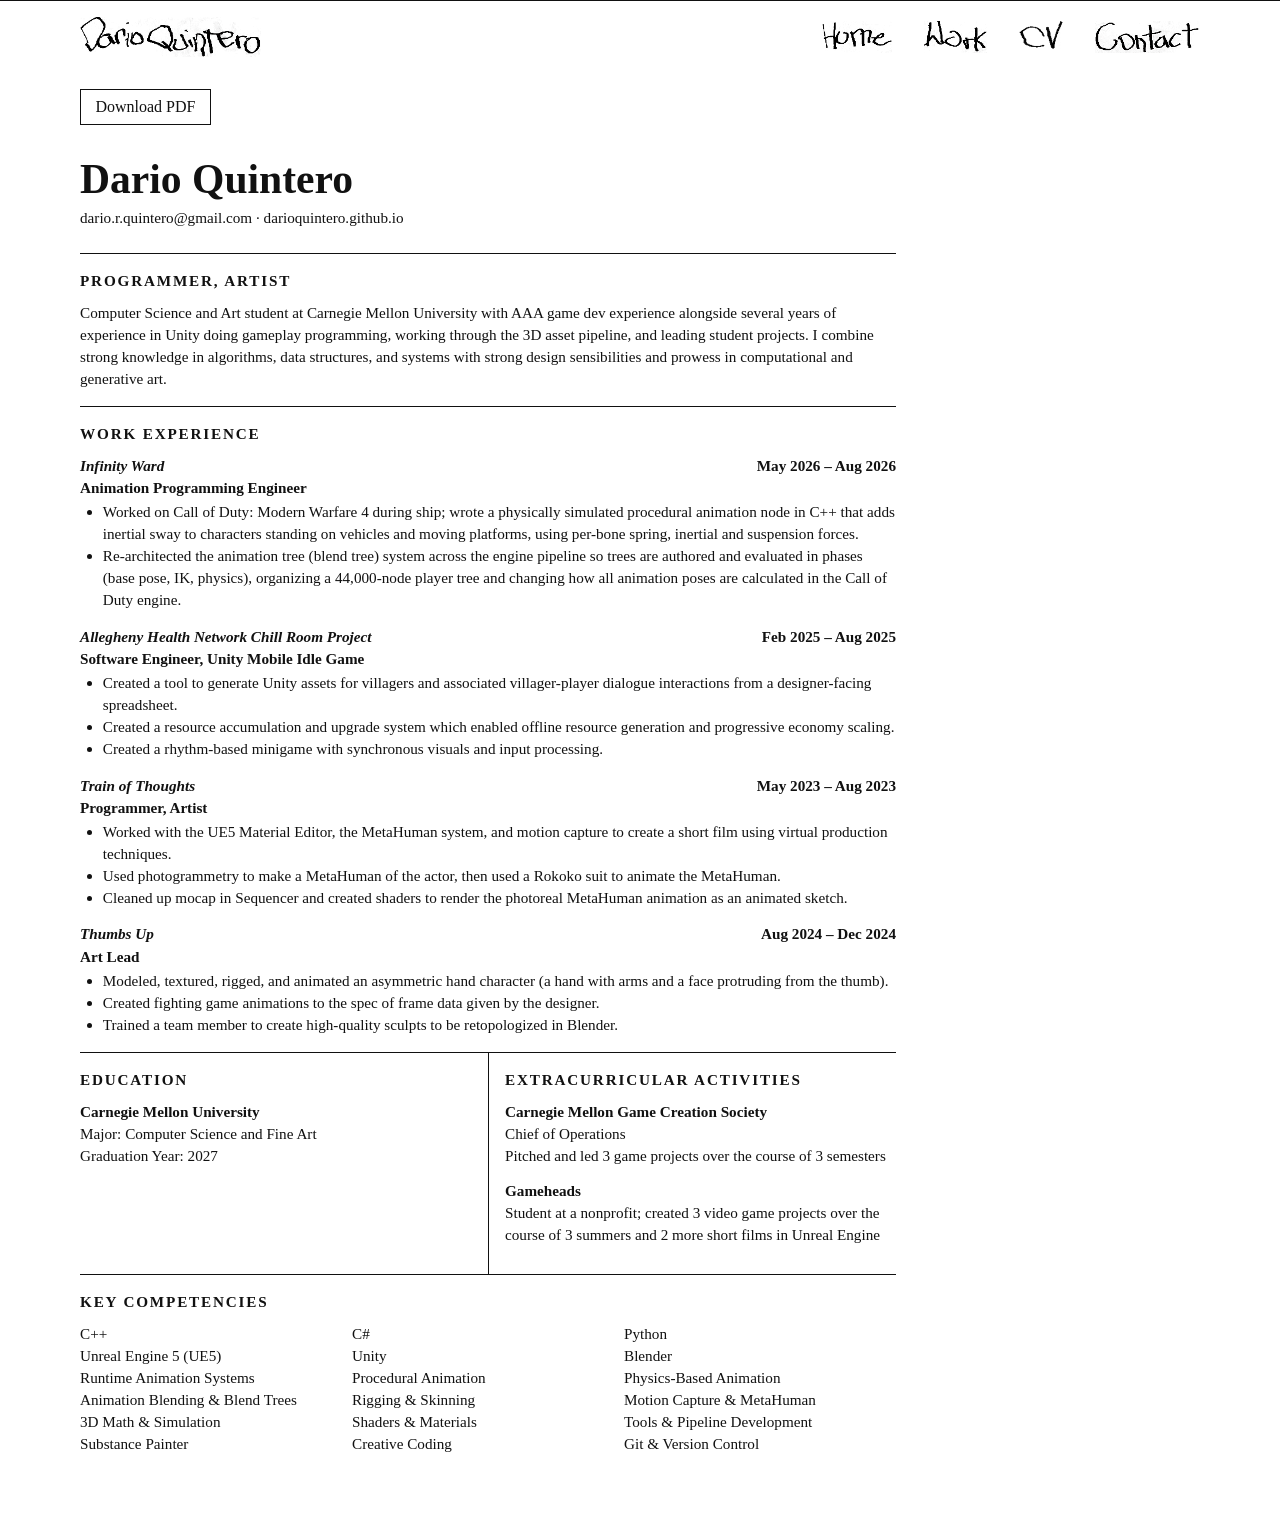
<file: cv.html>
<!DOCTYPE html>
<html lang="en">
<head>
  <meta charset="UTF-8">
  <meta name="viewport" content="width=device-width, initial-scale=1.0">
  <title>CV — Dario Quintero</title>
  <link rel="stylesheet" href="style.css">
</head>
<body>

  <header class="site-header">
    <a href="index.html" class="site-name"><img src="assets/images/logo.webp" alt="Dario Quintero"></a>
    <nav>
      <a href="index.html"><img src="assets/images/home.webp" alt="Home"></a>
      <a href="works.html"><img src="assets/images/work.webp" alt="Work"></a>
      <a href="cv.html"><img src="assets/images/cv.webp" alt="CV"></a>
      <a data-email><img src="assets/images/contact.webp" alt="Contact"></a>
    </nav>
  </header>


  <!-- Your CV / resume.
       "Download PDF" downloads assets/Dario-Quintero-Resume.pdf. That PDF is
       re-made from this page automatically whenever you commit a change to
       cv.html or style.css. To re-make it by hand: python tools/make-resume-pdf.py
       Styling is under "CV page" in style.css.

       To edit: change the text below. To add a job, copy a whole
       <div class="entry"> ... </div> block. To add a bullet, copy an <li> line. -->
  <main class="cv">
    <p class="cv-actions"><a href="assets/Dario-Quintero-Resume.pdf" download>Download PDF</a></p>

    <article class="resume">
      <header class="resume-head">
        <h1>Dario Quintero</h1>
        <p>
          <span class="print-only">669-225-9829 · </span>
          <a data-email="show"></a> ·
          <a href="https://darioquintero.github.io">darioquintero.github.io</a>
        </p>
      </header>

      <section>
        <h2>Programmer, Artist</h2>
        <p>Computer Science and Art student at Carnegie Mellon University with AAA game dev experience alongside several years of experience in Unity doing gameplay programming, working through the 3D asset pipeline, and leading student projects. I combine strong knowledge in algorithms, data structures, and systems with strong design sensibilities and prowess in computational and generative art.</p>
      </section>

      <section>
        <h2>Work Experience</h2>

        <div class="entry">
          <div class="entry-head"><h3>Infinity Ward</h3><span>May 2026 – Aug 2026</span></div>
          <p class="role">Animation Programming Engineer</p>
          <ul>
            <li>Worked on Call of Duty: Modern Warfare 4 during ship; wrote a physically simulated procedural animation node in C++ that adds inertial sway to characters standing on vehicles and moving platforms, using per-bone spring, inertial and suspension forces.</li>
            <li>Re-architected the animation tree (blend tree) system across the engine pipeline so trees are authored and evaluated in phases (base pose, IK, physics), organizing a 44,000-node player tree and changing how all animation poses are calculated in the Call of Duty engine.</li>
          </ul>
        </div>
        
        <div class="entry">
          <div class="entry-head"><h3>Allegheny Health Network Chill Room Project</h3><span>Feb 2025 – Aug 2025</span></div>
          <p class="role">Software Engineer, Unity Mobile Idle Game</p>
          <ul>
            <li>Created a tool to generate Unity assets for villagers and associated villager-player dialogue interactions from a designer-facing spreadsheet.</li>
            <li>Created a resource accumulation and upgrade system which enabled offline resource generation and progressive economy scaling.</li>
            <li>Created a rhythm-based minigame with synchronous visuals and input processing.</li>
          </ul>
        </div>

        <div class="entry">
          <div class="entry-head"><h3>Train of Thoughts</h3><span>May 2023 – Aug 2023</span></div>
          <p class="role">Programmer, Artist</p>
          <ul>
            <li>Worked with the UE5 Material Editor, the MetaHuman system, and motion capture to create a short film using virtual production techniques.</li>
            <li>Used photogrammetry to make a MetaHuman of the actor, then used a Rokoko suit to animate the MetaHuman.</li>
            <li>Cleaned up mocap in Sequencer and created shaders to render the photoreal MetaHuman animation as an animated sketch.</li>
          </ul>
        </div>

        <div class="entry">
          <div class="entry-head"><h3>Thumbs Up</h3><span>Aug 2024 – Dec 2024</span></div>
          <p class="role">Art Lead</p>
          <ul>
            <li>Modeled, textured, rigged, and animated an asymmetric hand character (a hand with arms and a face protruding from the thumb).</li>
            <li>Created fighting game animations to the spec of frame data given by the designer.</li>
            <li>Trained a team member to create high-quality sculpts to be retopologized in Blender.</li>
          </ul>
        </div>
      </section>

      <div class="resume-split">
        <section>
          <h2>Education</h2>
          <h3>Carnegie Mellon University</h3>
          <p>Major: Computer Science and Fine Art<br>Graduation Year: 2027</p>
        </section>

        <section>
          <h2>Extracurricular Activities</h2>
          <h3>Carnegie Mellon Game Creation Society</h3>
          <p>Chief of Operations<br>Pitched and led 3 game projects over the course of 3 semesters</p>
          <h3>Gameheads</h3>
          <p>Student at a nonprofit; created 3 video game projects over the course of 3 summers and 2 more short films in Unreal Engine</p>
        </section>
      </div>

      <section>
        <h2>Key Competencies</h2>
        <!-- Listed left to right, row by row. Worded to match the terms
             used in technical animator / animation programmer / technical
             artist postings, so recruiter searches find them. -->
        <ul class="resume-columns">
          <li>C++</li>
          <li>C#</li>
          <li>Python</li>
          <li>Unreal Engine 5 (UE5)</li>
          <li>Unity</li>
          <li>Blender</li>
          <li>Runtime Animation Systems</li>
          <li>Procedural Animation</li>
          <li>Physics-Based Animation</li>
          <li>Animation Blending &amp; Blend Trees</li>
          <li>Rigging &amp; Skinning</li>
          <li>Motion Capture &amp; MetaHuman</li>
          <li>3D Math &amp; Simulation</li>
          <li>Shaders &amp; Materials</li>
          <li>Tools &amp; Pipeline Development</li>
          <li>Substance Painter</li>
          <li>Creative Coding</li>
          <li>Git &amp; Version Control</li>
        </ul>
      </section>
    </article>
  </main>

  <script src="js/site.js"></script>
</body>
</html>
</file>
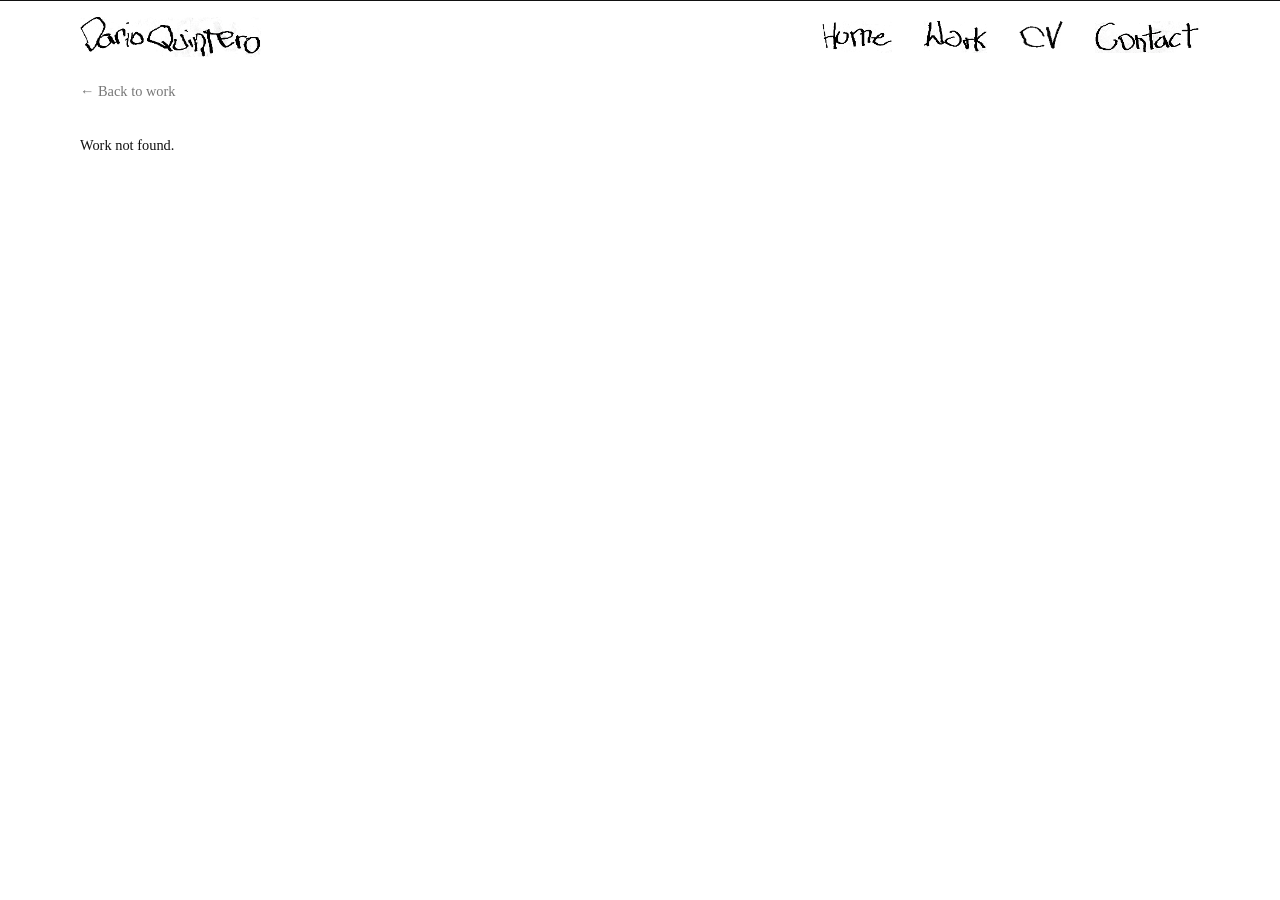
<file: work.html>
<!DOCTYPE html>
<html lang="en">
<head>
  <meta charset="UTF-8">
  <meta name="viewport" content="width=device-width, initial-scale=1.0">
  <title>Dario Quintero</title>
  <link rel="stylesheet" href="style.css">
</head>
<body class="work-page">

  <header class="site-header">
    <a href="index.html" class="site-name"><img src="assets/images/logo.webp" alt="Dario Quintero"></a>
    <nav>
      <a href="index.html"><img src="assets/images/home.webp" alt="Home"></a>
      <a href="works.html"><img src="assets/images/work.webp" alt="Work"></a>
      <a href="cv.html"><img src="assets/images/cv.webp" alt="CV"></a>
      <a data-email><img src="assets/images/contact.webp" alt="Contact"></a>
    </nav>
  </header>

  <!-- One page for every work. js/work.js fills this in based on the
       ?id= in the address, e.g. work.html?id=plant-matter

       Left: back link, the work's text, prev/next.
       Right: the work's images and videos, large. -->
  <main class="work-layout">

    <aside class="work-side">
      <a href="works.html" class="work-back">← Back to work</a>

      <div id="work-text" class="work-text"></div>

      <nav id="work-prevnext" class="work-prevnext"></nav>
    </aside>

    <section id="work-media" class="work-media"></section>

  </main>

  <script src="js/works.js"></script>
  <script src="js/pages.js"></script>
  <script src="js/markdown.js"></script>
  <script src="js/work.js"></script>
  <!-- The page editor: only switches on when running python tools/edit.py -->
  <script src="js/editor.js"></script>
  <script src="js/site.js"></script>
</body>
</html>
</file>
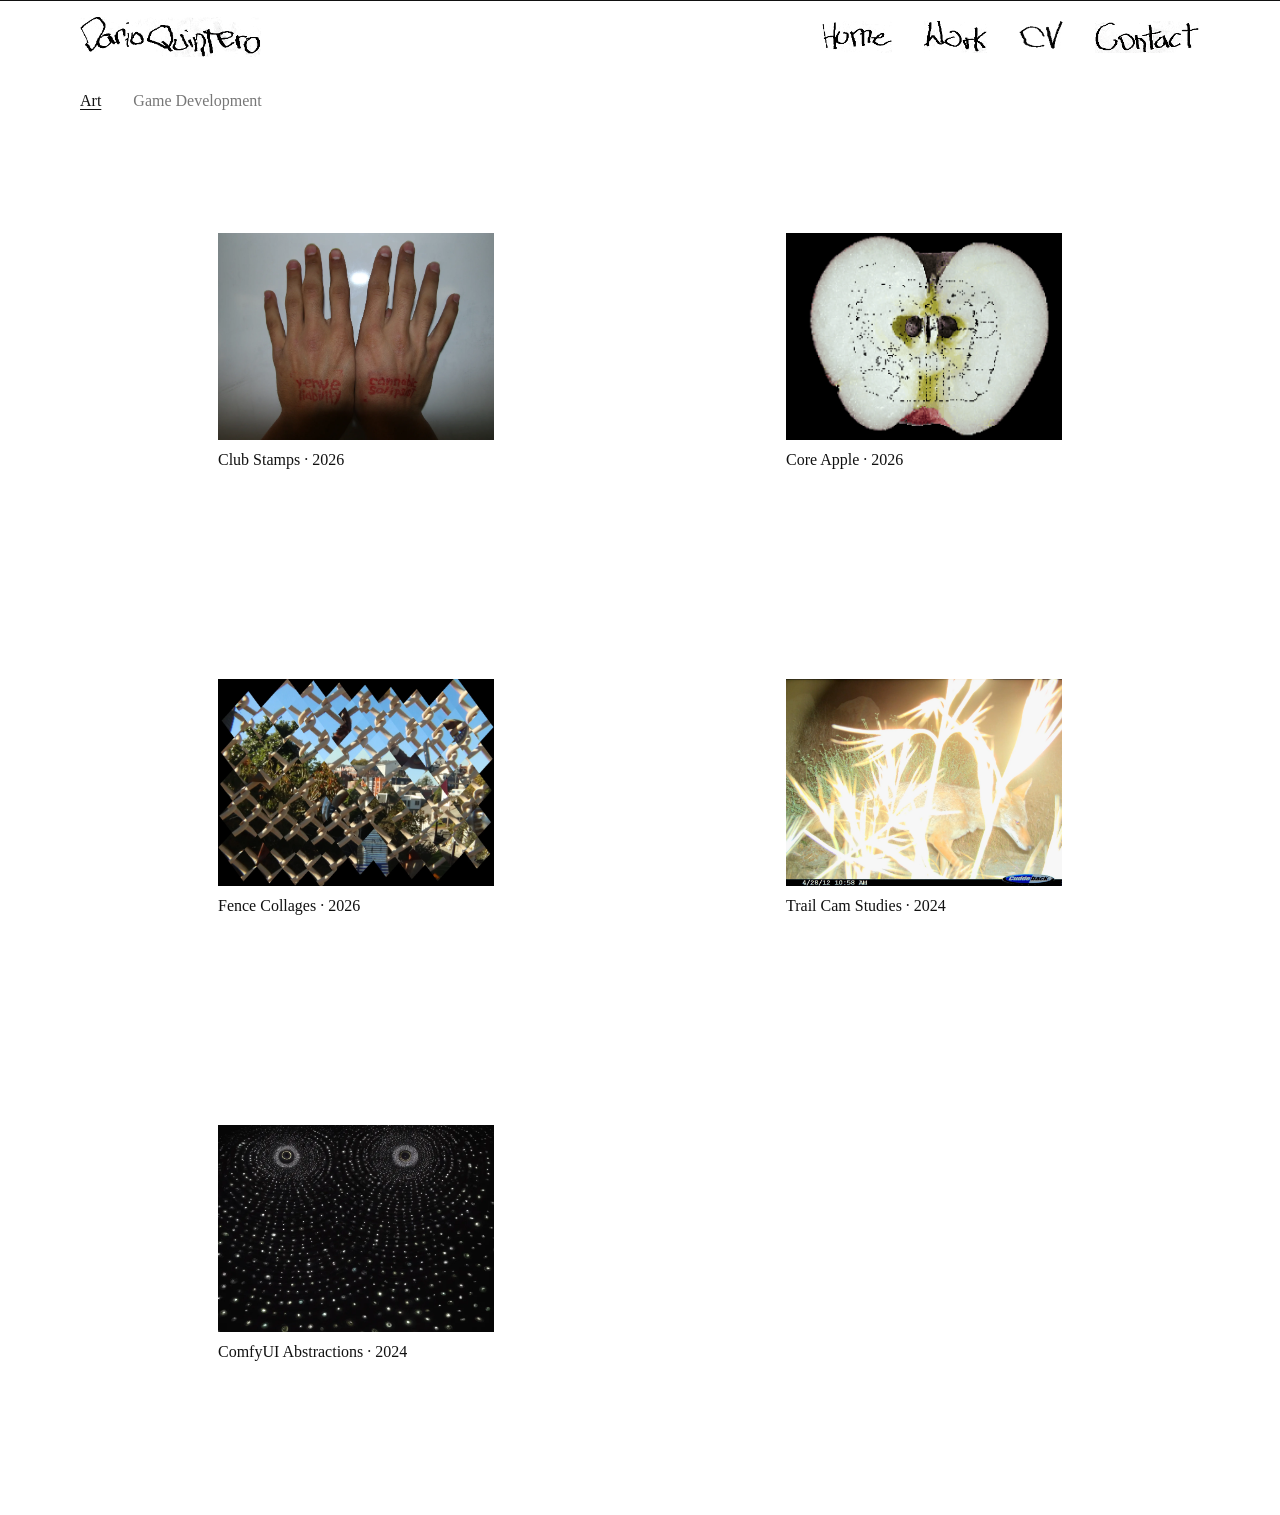
<file: works.html>
<!DOCTYPE html>
<html lang="en">
<head>
  <meta charset="UTF-8">
  <meta name="viewport" content="width=device-width, initial-scale=1.0">
  <title>Work — Dario Quintero</title>
  <link rel="stylesheet" href="style.css">
</head>
<body>

  <header class="site-header">
    <a href="index.html" class="site-name"><img src="assets/images/logo.webp" alt="Dario Quintero"></a>
    <nav>
      <a href="index.html"><img src="assets/images/home.webp" alt="Home"></a>
      <a href="works.html"><img src="assets/images/work.webp" alt="Work"></a>
      <a href="cv.html"><img src="assets/images/cv.webp" alt="CV"></a>
      <a data-email><img src="assets/images/contact.webp" alt="Contact"></a>
    </nav>
  </header>

  <main>
    <!-- Works: filled in automatically from js/works.js -->
    <section class="work">
      <!-- Tag buttons, built from the works' tags in js/works.js -->
      <nav id="tag-filter" class="tag-filter" aria-label="Filter works by tag"></nav>
      <ul id="works-grid" class="works-grid"></ul>
    </section>
  </main>

  <script src="js/works.js"></script>
  <script src="js/main.js"></script>
  <script src="js/site.js"></script>
</body>
</html>
</file>
<file: style.css>
/* ─────────────────────────────────────────────────────────────
   Minimal white theme. Everything you'd want to tweak first
   (colors, font, spacing) is in :root just below.
   ───────────────────────────────────────────────────────────── */

/* ── Fonts: Presidencia, from assets/fonts ─────────────────────
   One family, four weights:
     300 Fina · 400 Base · 700 Firme · 800 Fuerte
   Use font-weight to pick one, font-style: italic for italics.
   "Presidencia Versalitas" is the small-caps cut, if you want it. */


@font-face {
  font-family: "Presidencia";
  src: url("assets/fonts/Presidencia Fina/Presidencia Fina.woff2") format("woff2");
  font-weight: 300;
  font-style: normal;
  font-display: block;
}

@font-face {
  font-family: "Presidencia";
  src: url("assets/fonts/Presidencia Fina/Presidencia Fina Italic.woff2") format("woff2");
  font-weight: 300;
  font-style: italic;
  font-display: block;
}

@font-face {
  font-family: "Presidencia Versalitas";
  src: url("assets/fonts/Presidencia Fina/Presidencia Fina Versalitas.woff2") format("woff2");
  font-weight: 300;
  font-style: normal;
  font-display: block;
}

@font-face {
  font-family: "Presidencia";
  src: url("assets/fonts/Presidencia Base/Presidencia Base.woff2") format("woff2");
  font-weight: 400;
  font-style: normal;
  font-display: block;
}

@font-face {
  font-family: "Presidencia";
  src: url("assets/fonts/Presidencia Base/Presidencia Base Italic.woff2") format("woff2");
  font-weight: 400;
  font-style: italic;
  font-display: block;
}

@font-face {
  font-family: "Presidencia Versalitas";
  src: url("assets/fonts/Presidencia Base/Presidencia Base Versalitas.woff2") format("woff2");
  font-weight: 400;
  font-style: normal;
  font-display: block;
}

@font-face {
  font-family: "Presidencia";
  src: url("assets/fonts/Presidencia Firme/Presidencia Firme.woff2") format("woff2");
  font-weight: 700;
  font-style: normal;
  font-display: block;
}

@font-face {
  font-family: "Presidencia";
  src: url("assets/fonts/Presidencia Firme/Presidencia Firme Italic.woff2") format("woff2");
  font-weight: 700;
  font-style: italic;
  font-display: block;
}

@font-face {
  font-family: "Presidencia Versalitas";
  src: url("assets/fonts/Presidencia Firme/Presidencia Firme Versalitas.woff2") format("woff2");
  font-weight: 700;
  font-style: normal;
  font-display: block;
}

@font-face {
  font-family: "Presidencia";
  src: url("assets/fonts/Presidencia Fuerte/Presidencia Fuerte.woff2") format("woff2");
  font-weight: 800;
  font-style: normal;
  font-display: block;
}

@font-face {
  font-family: "Presidencia";
  src: url("assets/fonts/Presidencia Fuerte/Presidencia Fuerte Italic.woff2") format("woff2");
  font-weight: 800;
  font-style: italic;
  font-display: block;
}

@font-face {
  font-family: "Presidencia Versalitas";
  src: url("assets/fonts/Presidencia Fuerte/Presidencia Fuerte Versalitas.woff2") format("woff2");
  font-weight: 800;
  font-style: normal;
  font-display: block;
}

:root {
  --bg: #fff;
  --ink: #111;
  --muted: #777;
  --line: #111;
  --placeholder: #f1f1f1;

  /* Two font settings: one for the header and headings,
     one for small info text (paragraphs, captions, etc.).
     Both are Times New Roman for now. */
  --font-display: "Times New Roman", Times, serif;
  --font-text: "Times New Roman", Times, serif;

  /* Spacing scale. Every margin, padding and gap on the site uses one of
     these four steps, each double the last, so spacing stays consistent:
       xs  inside a small group: thumbnail ↔ title, heading ↔ its text
       s   paragraphs, gaps between images in a row, top of the content
       m   between works or media, between columns
       l   between sections, bottom of the page                          */
  --space-xxs: 0rem;
  --space-xs: 0.5rem;
  --space-s:  1rem;
  --space-m:  2rem;
  --space-l:  4rem;


  --edge: 5rem;         /* left/right page margin: header, content
                           and work pages all line up with it */
  --max-width: 1020px;  /* width of the centered column (bio) */
}

* { box-sizing: border-box; }


body {
  margin: 0;
  background: var(--bg);
  color: var(--ink);
  font-family: var(--font-text);   /* everything defaults to the small-text font */

  /* Header, then main below it, filling the rest of the window. */
  display: flex;
  flex-direction: column;
  min-height: 100vh;
  font-size: 16px;
  line-height: 1.5;
}

/* The header and all headings use Presidencia */
.site-header, h1, h2, h3 { font-family: var(--font-display); }

a { color: inherit; text-decoration: none; }
a:hover { color: var(--muted); }

img { display: block; width: 100%; height: auto; }

main {
  flex: 1;
  width: 100%;
  padding: 0 var(--edge) var(--space-l);
}
/* The bio page keeps the narrower centered column. */
main.bio {
  max-width: var(--max-width);
  margin: 0 auto;
  padding: 0 var(--space-s) var(--space-l);
}

.placeholder {
  width: 100%;
  height: 100%;
  background: var(--placeholder);
  display: flex;
  align-items: center;
  justify-content: center;
  color: var(--muted);
}

/* ── Header ─────────────────────────────────────────────────── */

.site-header {
  position: relative;
  display: flex;
  justify-content: space-between;
  align-items: center;                 /* menu lined up with the middle of the logo */
  padding: var(--space-s) var(--edge);
  border-top: 1px solid var(--line);   /* the line across the top of the sketch */
  /* Thin gray line along the bottom, between the page margins */
/*  background: linear-gradient(#000000, #bbb) bottom / calc(100% - 2 * var(--edge)) 1px no-repeat; */
  
}
.site-header-line{
  position: absolute;
  pointer-events: none;
  bottom: 0;
  left: var(--edge);
  width: calc(100% - 2 * var(--edge));
  height: 25%;
}

.site-name { font-size: 1.5rem; }
.site-name img {
  height: 2.5rem;       /* size of the logo in the header */
  width: auto;
}

.site-header nav { display: flex; gap: var(--space-m); }
.site-header nav img {
  height: 2rem;          /* size of the Home / Work / Contact images */
  width: auto;
}
.site-header nav a:hover img { opacity: 0.6; }   /* fade a little on hover */

/* ── Intro: text + splash ───────────────────────────────────── */

/* Home page: text + photo on the left, the scratcher on the right. */
main.home {
  display: grid;
  grid-template-columns: 18rem 1fr;    /* width of the text column on the left : scratcher area */
  gap: var(--space-m);                 /* space between the text column and the scratcher */
  align-items: start;
  align-content: start;               /* the row is as tall as the scratcher, even if the window is taller */
  padding-top: var(--space-s);         /* space below the header: same on every page */
  padding-bottom: var(--space-s);      /* small, so the page fits the window without scrolling */
}
.intro-text p { margin: 0 0 var(--space-s); }   /* space below each paragraph */
.intro-text a { color: revert; text-decoration: underline; }   /* normal blue/purple links */
/* The text and photo column is as tall as the scratcher, and the photo
   fills what's left below the text, so its bottom lines up with the
   scratcher's bottom. (It's cropped from the center to fit.) */
.intro-text {
  grid-column: 1;         /* on the left */
  grid-row: 1;
  align-self: stretch;
  display: flex;
  flex-direction: column;
}
.intro-text p:last-of-type { margin-bottom: 0; }   /* the photo's margin sets the gap below the text */
.intro-portrait {
  height: 16.5rem;        /* size of the photo: change this, and the width follows */
  width: auto;
  aspect-ratio: 17 / 24;  /* shape of the crop (width / height) */
  align-self: flex-start; /* keep its own width instead of stretching to the column */
  margin-top: var(--space-s);   /* space between the text and the photo */
  object-fit: cover;
  object-position: right center;   /* when cropped, keep the right side (where the face is) */
}

.splash {
  grid-column: 2;         /* on the right */
  grid-row: 1;
  /* Exactly as tall as the text + photo column, so the scratcher's top and
     bottom line up with the text's top and the photo's bottom. (container-type: size
     stops the scratcher from making the row taller; the row's height comes
     from the text column, and the splash stretches to fill it.) */
  align-self: stretch;
  container-type: size;   /* (lets the scratcher size itself from this box) */
  width: 100%;
  display: flex;
  justify-content: flex-end;   /* scratcher against the right edge */
  align-items: flex-end;       /* if the window is too narrow for full height, keep the bottoms lined up */
}
.splash .scratcher {
  /* As big as fits in the splash without changing shape: full height,
     unless that would make it wider than the space available. */
  width: min(100cqw, 100cqh * var(--scratcher-aspect, 2));
}

/* ── Scratcher ──────────────────────────────────────────────── */

.scratcher {
  aspect-ratio: var(--scratcher-aspect, 2);   /* width / height, set by scratcher.js from the tile shape */
  position: relative;          /* so the grid and cover can stack on top of each other */
  overflow: hidden;            /* keep the cover's shadow inside the scratcher */
  container-type: inline-size; /* so sizes inside can be given in cqw (% of its width) */
  --scratch-cover: #3c97d0;    /* color of the scratch-off layer */
}

/* Hidden while the thumbnails load, then faded in all at once
   (scratcher.js adds "is-ready"). */
.scratcher > * {
  opacity: 0;
  transition: opacity 0.0s;    /* fade-in length; 0s = appear instantly */
}
.scratcher.is-ready > * {
  opacity: 1;
}


/* The grid of works underneath. Rows/cols are set by scratcher.js
   from the data-rows / data-cols in index.html. */
.scratch-grid {
  position: absolute;
  inset: 0;
  display: grid;
  /* A white frame around every image: the same width at the outer edge
     and between images. In cqw (1cqw = 1% of the scratcher's width), so the
     frame and the images all scale together with the scratcher. */
  --frame: 10.5cqw;             /* width of the frame */
  padding: var(--frame);
  gap: var(--frame);
  background: var(--bg);
}

.scratch-cell {
  display: block;
  min-width: 0;
  min-height: 0;
  background: var(--bg);
  overflow: hidden;
  position: relative;          /* for the hover tint below */
}
/* Hovering a work turns it a little whiter: a white layer over the image.
   Scratcher tiles get "is-hovered" from scratcher.js; Work page thumbnails
   use normal :hover. */
.scratch-cell::after,
.thumb::after {
  content: "";
  position: absolute;
  inset: 0;
  background: #fff;
  opacity: 0;
  transition: opacity 0s;      /* fade-in time (0s = instant) */
  pointer-events: none;
}
.scratch-cell.is-hovered::after,
.works-grid a:hover .thumb::after {
  opacity: 0.35;               /* how white it gets (0 = none, 1 = fully white) */
}
/* Each thumbnail fills its whole tile, cropped evenly from the middle. */
.scratch-cell img,
.scratch-cell .placeholder {
  width: 100%;
  height: 100%;
  object-fit: cover;
  object-position: center;
}

/* The scratch-off layer on top */
.scratch-cover {
  position: absolute;
  inset: 0;
  width: 100%;
  height: 100%;
  touch-action: none;          /* on phones, dragging scratches instead of scrolling */
  image-rendering: pixelated;  /* keep the scratched edges hard, never blurred */

  /* Shadow cast by the cover onto the works underneath. It follows the
     cover's shape, so it shows along the edges of every scratch.
     drop-shadow(right, down, blur, color) */
  filter: drop-shadow(1px 2px 2px rgba(0, 0, 0, 0.5));
}

/* A thin shadow just inside the scratcher's edges, over the cover and the
   works alike. The outer edge stays hard. (blur, color) */
.scratcher::after {
  content: "";
  position: absolute;
  inset: 0;
  box-shadow: inset 0 0 10px rgba(0, 0, 0, 0.3);
  pointer-events: none;        /* scratching passes straight through it */
}

/* Open hand on hover, closed hand while the mouse button is held.
   (Your custom cursor images override these — see "Custom cursors" below.) */
.grabbable {
  cursor: grab;
}
.grabbable:active {
  cursor: grabbing;
}

/* ── Work grid ──────────────────────────────────────────────── */

.work { margin-top: var(--space-s); }   /* space below the header: same on every page */

.work-title {
  font-size: 1.5rem;         /* same size as your name in the header */
  font-weight: 800;
  line-height: 1;
  margin: 0 0 var(--space-s);   /* space between the heading and the tag buttons */
}

/* Tag buttons above the grid on the Work page */
.tag-filter {
  display: flex;
  flex-wrap: wrap;
  gap: var(--space-xs) var(--space-m);   /* between lines (if they wrap) : between tags */
  margin: 0 0 var(--space-m);            /* space between the tags and the grid */
  align-items: center;
}
.tag-filter button {
  font: inherit;
  color: var(--muted);
  background: none;
  border: none;
  padding: 0;
  cursor: pointer;
  text-transform: capitalize;  /* shown as "Code" even though written "code" */
}
.tag-filter button:hover { color: var(--ink); }
.tag-filter button[aria-pressed="true"] {    /* the tag being shown */
  color: var(--ink);
  text-decoration: underline;
  text-underline-offset: 0.2em;
}

.works-grid {
  list-style: none;
  margin: 0;
  padding: 0;
  display: grid;
  grid-template-columns: repeat(2, 1fr);   /* works per row */
  gap: var(--space-m) var(--space-s);   /* between rows : between columns */
}
/* Each work sits small in the middle of its own 4:3 space, with white
   around it, like a print hung on a wall. */
.works-grid li {
  --thumb-size: 50%;           /* thumbnail width, as a share of its space */
  aspect-ratio: 4 / 3;         /* shape of each work's space */
  display: flex;
  align-items: center;         /* thumbnail + title centered up and down… */
  justify-content: center;     /* …and left and right */
}
.works-grid li > a { width: var(--thumb-size); }

.thumb {
  aspect-ratio: 4 / 3;         /* thumbnail shape, same as on the scratcher */
  overflow: hidden;
  position: relative;          /* for the hover tint */
}
.thumb img { height: 100%; object-fit: cover; }

.caption { margin: var(--space-xs) 0 0; }
.works-grid a:hover { color: var(--ink); }   /* titles stay black on hover */

/* ── Single work page ─────────────────────────────────────────
   Under the usual header. Left: a narrow column that stays put (back
   link, the work's text, prev/next). Right: the work's images and
   videos, large. */

.work-layout {
  display: grid;
  grid-template-columns: minmax(220px, 26rem) 1fr;   /* left column width : the rest */
  max-width: none;            /* use the full window, unlike other pages */
  margin: 0;
  padding: 0;
}

.work-side {
  position: sticky;           /* stays in place while the images scroll */
  /* If the text is taller than the window, it scrolls with the page until
     its end comes into view, then stays put (height set in work.js). */
  top: min(0px, calc(100vh - var(--side-height, 0px)));
  align-self: start;
  display: flex;
  flex-direction: column;
  gap: var(--space-m);
  /* top, right (gap to the images), bottom, left (lines up with your name) */
  padding: var(--space-xs) var(--space-m) var(--space-l) var(--edge);
  font-size: 0.9rem;
}
.work-back { color: var(--muted); }
.work-back:hover { color: var(--ink); }

.work-text h1 { font-size: 1rem; font-weight: normal; margin: 0; }
.work-text p { margin: 0 0 var(--space-s); }
.work-text .work-year { color: var(--muted); }

.work-prevnext { }                     /* sits right under the text */

.work-media {
  display: flex;
  flex-direction: column;
  gap: var(--space-m);              /* space between images and videos */
  padding: var(--space-s) var(--edge) var(--space-l) 0;   /* top lines up with the left column; right edge with the header */
  min-width: 0;
  align-items: center;              /* images and videos centered in this area */
}
.work-media > * { max-width: 100%; }
/* YouTube/Vimeo players and placeholders have no size of their own:
   let them use the full width. */
.work-media > .placeholder,
.work-media > .block-media:has(.video-embed) { align-self: stretch; }
.work-media .placeholder { aspect-ratio: 4 / 3; }

/* Images and videos */
.block-media { margin: 0; }
.block-media img,
.block-media video {
  display: block;
  width: auto;                      /* the image's own size, but never wider */
  max-width: 100%;                  /*   than the area or taller than the window */
  height: auto;
  max-height: calc(100vh - 5rem);   /* a tall image still fits on screen */
}
.block-media .caption { margin-top: var(--space-xs); color: var(--muted); font-size: 0.9rem; }

/* "row" blocks: images/videos side by side in equal columns */
.block-row {
  align-self: stretch;              /* use the full width of the area */
  display: grid;
  grid-template-columns: repeat(var(--columns), 1fr);
  gap: var(--space-s);              /* space between the images in a row */
  align-items: start;
}
.block-row .block-media img,
.block-row .block-media video {
  width: 100%;                      /* each image fills its column */
  object-fit: contain;
}

/* Text, headings and links (in the left column) */
.block-text { max-width: 60ch; }
.block-heading { font-size: 1rem; font-weight: normal; margin: var(--space-m) 0 var(--space-xs); }
/* Lists in the page text */
.block-list { max-width: 60ch; margin: 0 0 var(--space-s); padding-left: 1.5em; }
.block-list li { margin: 0.15em 0; }
.block-list a { text-decoration: underline; text-underline-offset: 0.2em; }
.block-link a,
.block-text a { text-decoration: underline; text-underline-offset: 0.2em; }

/* YouTube / Vimeo players: always 16:9, full width */
.video-embed { position: relative; aspect-ratio: 16 / 9; background: var(--placeholder); }
.video-embed iframe { position: absolute; inset: 0; width: 100%; height: 100%; border: 0; }

/* YouTube before it's played: the video's still image with a play button */
.yt-poster { cursor: pointer; background: #000; }
.block-media .yt-poster img {
  position: absolute;
  inset: 0;
  width: 100%;
  height: 100%;
  max-height: none;
  object-fit: cover;
}
.yt-play {
  position: absolute;
  top: 50%;
  left: 50%;
  width: 72px;
  height: 72px;
  transform: translate(-50%, -50%);
  border: 0;
  border-radius: 50%;
  background: rgba(0, 0, 0, 0.6);
  cursor: pointer;
  transition: background 0.2s;
}
.yt-play::after {                  /* the triangle */
  content: "";
  position: absolute;
  top: 50%;
  left: 54%;
  transform: translate(-50%, -50%);
  border-style: solid;
  border-width: 14px 0 14px 24px;
  border-color: transparent transparent transparent #fff;
}
.yt-poster:hover .yt-play { background: rgba(0, 0, 0, 0.85); }

/* Small screens: one column — the text first, then the images. */
@media (max-width: 800px) {
  .work-layout { grid-template-columns: 1fr; }
  .work-side { position: static; height: auto; padding: var(--space-s) var(--edge); gap: var(--space-m); }
  .work-media { padding: 0 var(--edge) var(--space-m); }
  .block-row { grid-template-columns: 1fr; }   /* rows stack on phones */
}

/* ── Bio page ───────────────────────────────────────────────── */

.bio > * { max-width: 640px; }   /* keep lines a readable length */
.bio h2 { font-size: 1rem; margin: var(--space-m) 0 var(--space-xs); }
.bio ul { list-style: none; padding: 0; margin: 0; }

/* ── CV page ──────────────────────────────────────────────────
   cv.html is laid out like a one-page resume, and the same page prints
   to the PDF (the @media print part at the bottom). */

.cv { padding-top: var(--space-s); }   /* space below the header: same on every page */
.cv-actions { margin: 0 0 var(--space-m); }
.cv-actions a {
  display: inline-block;
  font: inherit;
  padding: 0.3em 0.9em;
  border: 1px solid var(--ink);
  background: var(--bg);
  cursor: pointer;
}
.cv-actions a:hover { background: var(--ink); color: var(--bg); }

.resume {
  max-width: 8.5in;                  /* the width of a letter page */
  font-family: "Times New Roman", Times, serif;   /* resume font */
  font-size: 0.95rem;
  line-height: 1.45;
}
.resume p { margin: 0; }
.resume a { text-decoration: none; }
.resume h1 { font-size: 2.6rem; font-weight: bold; line-height: 1.1; margin: 0 0 0.3rem; }
.resume h2 {                         /* section titles: TECHNICAL ARTIST, … */
  font-size: 0.95rem;
  font-weight: bold;
  text-transform: uppercase;
  letter-spacing: 0.12em;
  margin: 0 0 0.6rem;
}
.resume h3 { font-size: 1em; font-weight: bold; margin: 0; }
.resume h1, .resume h2, .resume h3 { font-family: inherit; }   /* same font as the text, not the site's heading font */
.resume section,
.resume-split {
  border-top: 1px solid var(--ink);  /* the line above each section */
  padding: 1rem 0;
}
.resume-head { padding-bottom: 1.5rem; }
.resume ul { margin: 0.15rem 0 0; padding-left: 1.5em; }
.resume-columns {                    /* Key Competencies: three columns, filled row by row */
  list-style: none;
  padding-left: 0 !important;
  display: grid;
  grid-template-columns: repeat(3, 1fr);
}
.entry + .entry { margin-top: 0.9rem; }
.entry-head { display: flex; justify-content: space-between; gap: 1rem; }
.entry-head h3 { font-style: italic; }
.entry-head span { font-weight: bold; white-space: nowrap; }
.role { font-weight: bold; }

/* Education | Extracurricular, side by side with a line between */
.resume-split {
  display: grid;
  grid-template-columns: 1fr 1fr;
  padding: 0;
}
.resume-split section { border-top: 0; }
.resume-split section + section { border-left: 1px solid var(--ink); padding-left: 1rem; }
.resume-split h3 + p { margin-bottom: 0.8rem; }

.print-only { display: none; }       /* phone number: only on the PDF, not the website */

@media (max-width: 600px) {          /* phones */
  .resume h1 { font-size: 2rem; }
  .resume-columns { grid-template-columns: 1fr 1fr; }
  .entry-head { flex-direction: column; gap: 0; }
  .resume-split { grid-template-columns: 1fr; }
  .resume-split section + section { border-left: 0; padding-left: 0; border-top: 1px solid var(--ink); }
}

/* The PDF: only the resume, sized to fit one letter page. */
@page { size: letter; margin: 0.5in 0.65in; }
@media print {
  .site-header, .cv-actions { display: none; }
  body { min-height: 0; }
  main.cv { padding: 0; }
  .resume { max-width: none; font-size: 9.5pt; line-height: 1.3; color: #000; }
  .resume h1 { font-size: 26pt; }
  .resume h2 { font-size: 9.5pt; margin-bottom: 0.45rem; }
  .resume section { padding: 0.55rem 0; }
  .resume-head { padding-bottom: 0.7rem; }
  .entry + .entry { margin-top: 0.45rem; }
  .print-only { display: inline; }
}

/* ── Small screens ──────────────────────────────────────────── */

@media (max-width: 800px) {
  :root { --edge: var(--space-s); }    /* slimmer page margins on phones */
  /* Smaller header images so the logo and menu fit on one row. On very
     narrow phones they shrink further with the screen (vw = % of its width). */
  .site-header { gap: min(var(--space-s), 2.75vw); }
  .site-name img { height: min(1.75rem, 6.4vw); }
  .site-header nav { gap: min(var(--space-s), 2.75vw); }
  .site-header nav img { height: min(1.5rem, 5.5vw); }
  main.home { grid-template-columns: 1fr; gap: var(--space-m); }   /* text and photo on top, scratcher below */
  .splash { width: 100%; grid-column: auto; grid-row: auto; container-type: normal; display: block; }   /* one column on phones */
  .splash .scratcher { width: 100%; }
  .intro-portrait { width: 100%; height: auto; aspect-ratio: auto; }   /* phones: full width, whole photo */
  /* Phones: text, then the scratcher, then the photo. (display: contents
     lets the text and photo be placed separately, around the scratcher.) */
  .intro-text { display: contents; }
  .intro-text p { order: 1; }
  .splash { order: 2; }
  .intro-portrait { order: 3; margin-top: 0; }
  .works-grid { grid-template-columns: repeat(2, 1fr); }
}

@media (max-width: 480px) {
  .works-grid { grid-template-columns: 1fr; }
  .works-grid li { --thumb-size: 80%; }   /* one column on phones: bigger thumbnails */
}

/* ── Custom cursors ─────────────────────────────────────────────
   Two cursor images, in assets/cursors/:
     openhand.svg    hovering over the scratcher
     closedhand.svg  while scratching
   Everywhere else uses the normal system cursors.

   Each line below is:  url("image") X Y, fallback
     X Y       the hotspot: the point in the image that sits on the mouse
               position, from the image's top-left corner (16 16 = center)
     fallback  the system cursor, used if the image can't load
   ───────────────────────────────────────────────────────────── */

:root {
  --cursor-grab:     url("assets/cursors/openhand.svg") 16 16, grab;
  --cursor-grabbing: url("assets/cursors/closedhand.svg") 16 16, grabbing;
}

/* Only on devices with a real mouse/trackpad (not phones), and only when
   the visitor hasn't turned on high contrast in their system. */
@media (hover: hover) and (pointer: fine) and (forced-colors: none) and (prefers-contrast: no-preference) {
  .grabbable {
    cursor: var(--cursor-grab);
  }
  .grabbable:active {
    cursor: var(--cursor-grabbing);
  }
}

/* ── Page editor ──────────────────────────────────────────────
   Only appears when the site is opened with  python tools/edit.py  */

.editor-bar {
  position: fixed;
  right: 1rem;
  bottom: 1rem;
  z-index: 100;
  display: flex;
  align-items: center;
  gap: 0.5rem;
  padding: 0.5rem;
  background: var(--bg);
  border: 1px solid var(--ink);
  font-size: 0.9rem;
}
.editor-bar button,
.editor-chip {
  font: inherit;
  padding: 0.25rem 0.75rem;
  border: 1px solid var(--ink);
  background: var(--bg);
  color: var(--ink);
  cursor: pointer;
}
.editor-bar button:hover,
.editor-chip:hover { background: var(--ink); color: var(--bg); }
.editor-status { color: var(--muted); }

.editor-panel { margin-bottom: 1rem; }
.editor-media { align-self: stretch; }       /* full width on the right */
.editor-media-items {
  display: flex;
  flex-direction: column;
  align-items: center;
  gap: 2.5rem;
  align-self: stretch;
}
.editor-media-items > * { max-width: 100%; }
.editor-media-items > .placeholder,
.editor-media-items > .block-media:has(.video-embed),
.editor-media-items > .block-row { align-self: stretch; }

.editor-label {
  display: block;
  margin: 0.75rem 0 0.25rem;
  font-size: 0.8rem;
  color: var(--muted);
}
.editor-label span { margin-left: 0.5rem; }
.editor-text {
  display: block;
  width: 100%;
  min-height: 6rem;
  padding: 0.5rem;
  border: 1px solid var(--muted);
  font: inherit;
  font-size: 0.9rem;
  line-height: 1.5;
  resize: vertical;
}
.editor-mono { font-family: ui-monospace, Consolas, monospace; font-size: 0.8rem; }
.editor-chips { display: flex; flex-wrap: wrap; gap: 0.35rem; font-size: 0.8rem; }
.editor-chip { padding: 0.1rem 0.5rem; }
</file>
